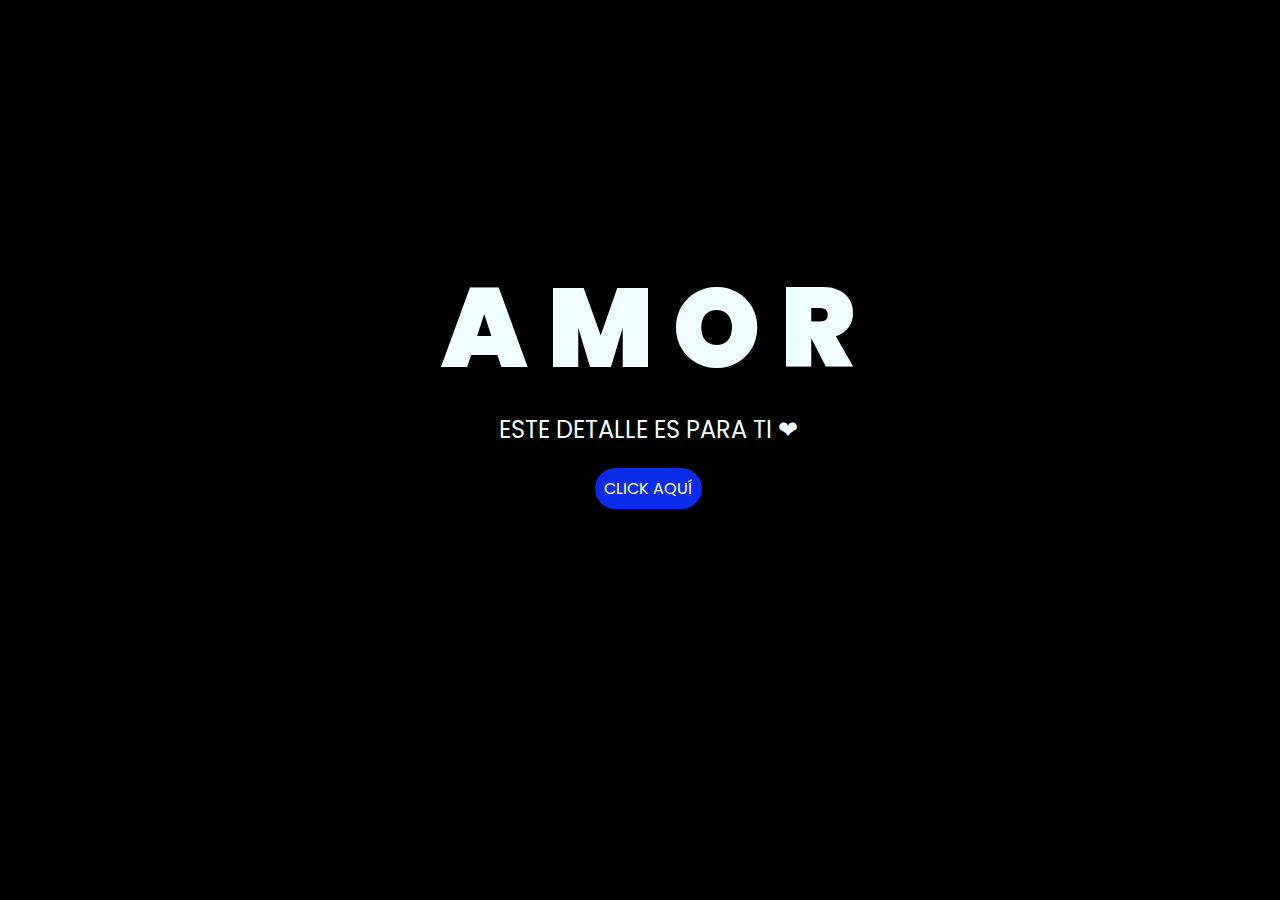
<file: index.html>
<!DOCTYPE html>
<html lang="es">
  <head>
    <meta charset="UTF-8" />
    <meta http-equiv="X-UA-Compatible" content="IE=edge" />
    <meta name="viewport" content="width=device-width, initial-scale=1.0" />
    <link rel="stylesheet" href="css/style.css" />
    <link rel="icon" href="img/flowers.png" type="image/x-icon" />
    <title>Flowers</title>
  </head>

  <body>
    <div class="greetings">
      <span>A</span>
      <span>M</span>
      <span>O</span>
      <span>R</span>
    </div>
    <div class="description">
      <span class="center">ESTE DETALLE ES PARA TI ❤</span>
    </div>
    <div class="button">
      <button class="botones">
        <a href="flower.html" style="color: #fff">CLICK AQUÍ</a>
      </button>
    </div>
  </body>
</html>
</file>
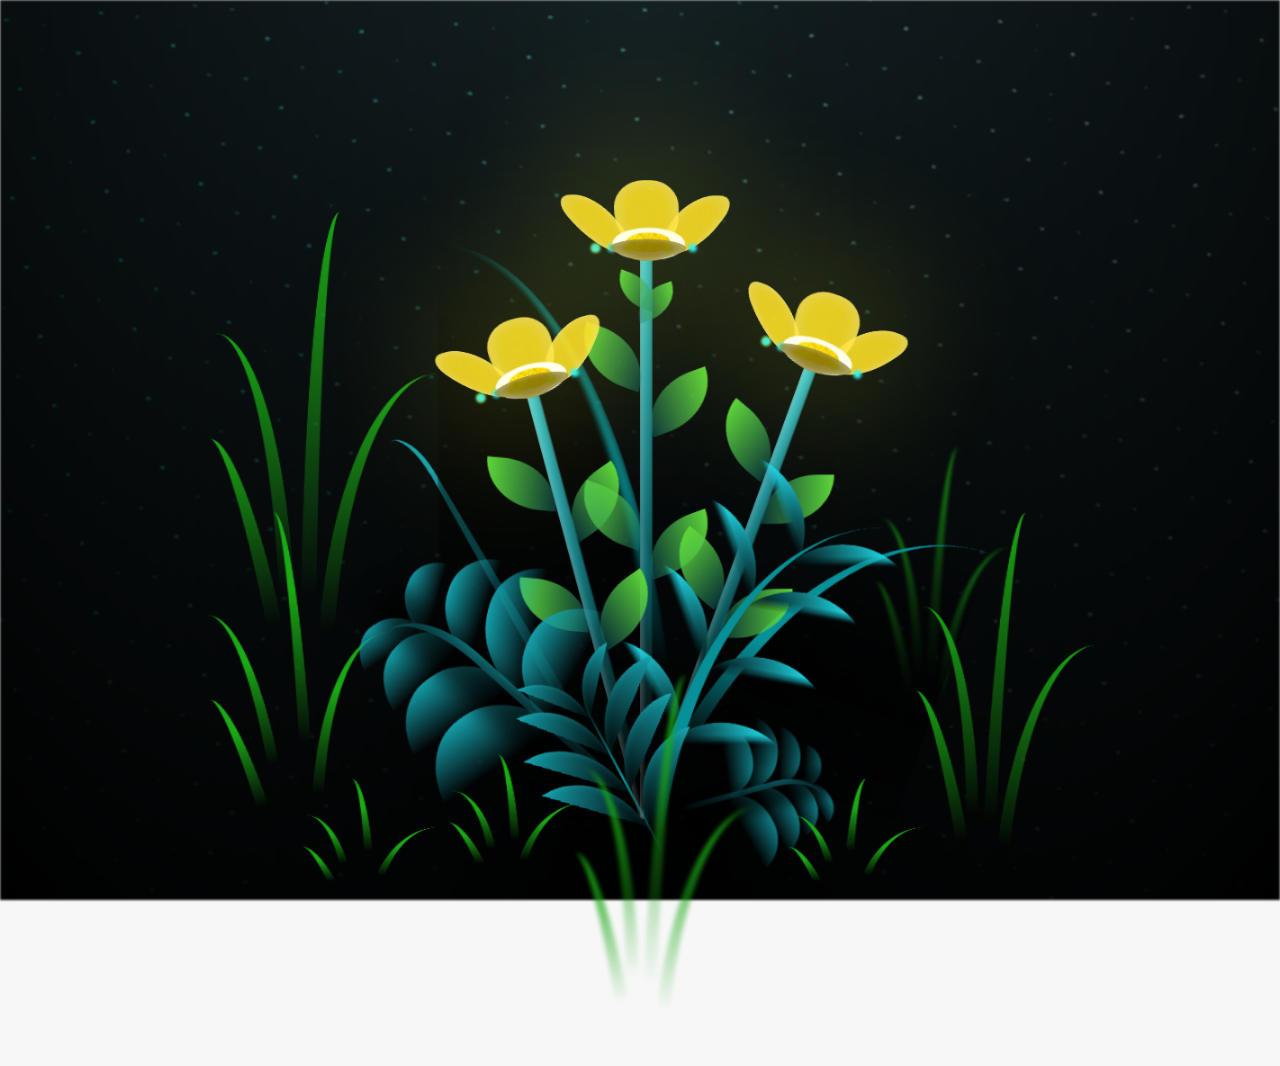
<file: flower.html>
<!DOCTYPE html>
<html lang="es">
  <head>
    <meta charset="UTF-8" />
    <meta http-equiv="X-UA-Compatible" content="IE=edge" />
    <meta name="viewport" content="width=device-width, initial-scale=1.0" />
    <link rel="stylesheet" href="css/main.css" />
    <link rel="icon" href="img/flowers.png" type="image/x-icon" />
    <title>Flower</title>
  </head>
  <body class="container">
    <audio src="sound/valiente.mp3" autoplay></audio>
    <div id="lyrics"></div>
    <h1 class="titulo">
      Estas flores amarillas son un reflejo de la alegría que traes a mi vida.
      <br />
      <br />
      Gracias por iluminar mis días con tu presencia.
    </h1>

    <div class="night"></div>
    <div class="flowers">
      <div class="flower flower--1">
        <div class="flower__leafs flower__leafs--1">
          <div class="flower__leaf flower__leaf--1"></div>
          <div class="flower__leaf flower__leaf--2"></div>
          <div class="flower__leaf flower__leaf--3"></div>
          <div class="flower__leaf flower__leaf--4"></div>
          <div class="flower__white-circle"></div>

          <div class="flower__light flower__light--1"></div>
          <div class="flower__light flower__light--2"></div>
          <div class="flower__light flower__light--3"></div>
          <div class="flower__light flower__light--4"></div>
          <div class="flower__light flower__light--5"></div>
          <div class="flower__light flower__light--6"></div>
          <div class="flower__light flower__light--7"></div>
          <div class="flower__light flower__light--8"></div>
        </div>
        <div class="flower__line">
          <div class="flower__line__leaf flower__line__leaf--1"></div>
          <div class="flower__line__leaf flower__line__leaf--2"></div>
          <div class="flower__line__leaf flower__line__leaf--3"></div>
          <div class="flower__line__leaf flower__line__leaf--4"></div>
          <div class="flower__line__leaf flower__line__leaf--5"></div>
          <div class="flower__line__leaf flower__line__leaf--6"></div>
        </div>
      </div>

      <div class="flower flower--2">
        <div class="flower__leafs flower__leafs--2">
          <div class="flower__leaf flower__leaf--1"></div>
          <div class="flower__leaf flower__leaf--2"></div>
          <div class="flower__leaf flower__leaf--3"></div>
          <div class="flower__leaf flower__leaf--4"></div>
          <div class="flower__white-circle"></div>

          <div class="flower__light flower__light--1"></div>
          <div class="flower__light flower__light--2"></div>
          <div class="flower__light flower__light--3"></div>
          <div class="flower__light flower__light--4"></div>
          <div class="flower__light flower__light--5"></div>
          <div class="flower__light flower__light--6"></div>
          <div class="flower__light flower__light--7"></div>
          <div class="flower__light flower__light--8"></div>
        </div>
        <div class="flower__line">
          <div class="flower__line__leaf flower__line__leaf--1"></div>
          <div class="flower__line__leaf flower__line__leaf--2"></div>
          <div class="flower__line__leaf flower__line__leaf--3"></div>
          <div class="flower__line__leaf flower__line__leaf--4"></div>
        </div>
      </div>

      <div class="flower flower--3">
        <div class="flower__leafs flower__leafs--3">
          <div class="flower__leaf flower__leaf--1"></div>
          <div class="flower__leaf flower__leaf--2"></div>
          <div class="flower__leaf flower__leaf--3"></div>
          <div class="flower__leaf flower__leaf--4"></div>
          <div class="flower__white-circle"></div>

          <div class="flower__light flower__light--1"></div>
          <div class="flower__light flower__light--2"></div>
          <div class="flower__light flower__light--3"></div>
          <div class="flower__light flower__light--4"></div>
          <div class="flower__light flower__light--5"></div>
          <div class="flower__light flower__light--6"></div>
          <div class="flower__light flower__light--7"></div>
          <div class="flower__light flower__light--8"></div>
        </div>
        <div class="flower__line">
          <div class="flower__line__leaf flower__line__leaf--1"></div>
          <div class="flower__line__leaf flower__line__leaf--2"></div>
          <div class="flower__line__leaf flower__line__leaf--3"></div>
          <div class="flower__line__leaf flower__line__leaf--4"></div>
        </div>
      </div>

      <div class="grow-ans" style="--d: 1.2s">
        <div class="flower__g-long">
          <div class="flower__g-long__top"></div>
          <div class="flower__g-long__bottom"></div>
        </div>
      </div>

      <div class="growing-grass">
        <div class="flower__grass flower__grass--1">
          <div class="flower__grass--top"></div>
          <div class="flower__grass--bottom"></div>
          <div class="flower__grass__leaf flower__grass__leaf--1"></div>
          <div class="flower__grass__leaf flower__grass__leaf--2"></div>
          <div class="flower__grass__leaf flower__grass__leaf--3"></div>
          <div class="flower__grass__leaf flower__grass__leaf--4"></div>
          <div class="flower__grass__leaf flower__grass__leaf--5"></div>
          <div class="flower__grass__leaf flower__grass__leaf--6"></div>
          <div class="flower__grass__leaf flower__grass__leaf--7"></div>
          <div class="flower__grass__leaf flower__grass__leaf--8"></div>
          <div class="flower__grass__overlay"></div>
        </div>
      </div>

      <div class="growing-grass">
        <div class="flower__grass flower__grass--2">
          <div class="flower__grass--top"></div>
          <div class="flower__grass--bottom"></div>
          <div class="flower__grass__leaf flower__grass__leaf--1"></div>
          <div class="flower__grass__leaf flower__grass__leaf--2"></div>
          <div class="flower__grass__leaf flower__grass__leaf--3"></div>
          <div class="flower__grass__leaf flower__grass__leaf--4"></div>
          <div class="flower__grass__leaf flower__grass__leaf--5"></div>
          <div class="flower__grass__leaf flower__grass__leaf--6"></div>
          <div class="flower__grass__leaf flower__grass__leaf--7"></div>
          <div class="flower__grass__leaf flower__grass__leaf--8"></div>
          <div class="flower__grass__overlay"></div>
        </div>
      </div>

      <div class="grow-ans" style="--d: 2.4s">
        <div class="flower__g-right flower__g-right--1">
          <div class="leaf"></div>
        </div>
      </div>

      <div class="grow-ans" style="--d: 2.8s">
        <div class="flower__g-right flower__g-right--2">
          <div class="leaf"></div>
        </div>
      </div>

      <div class="grow-ans" style="--d: 2.8s">
        <div class="flower__g-front">
          <div
            class="flower__g-front__leaf-wrapper flower__g-front__leaf-wrapper--1"
          >
            <div class="flower__g-front__leaf"></div>
          </div>
          <div
            class="flower__g-front__leaf-wrapper flower__g-front__leaf-wrapper--2"
          >
            <div class="flower__g-front__leaf"></div>
          </div>
          <div
            class="flower__g-front__leaf-wrapper flower__g-front__leaf-wrapper--3"
          >
            <div class="flower__g-front__leaf"></div>
          </div>
          <div
            class="flower__g-front__leaf-wrapper flower__g-front__leaf-wrapper--4"
          >
            <div class="flower__g-front__leaf"></div>
          </div>
          <div
            class="flower__g-front__leaf-wrapper flower__g-front__leaf-wrapper--5"
          >
            <div class="flower__g-front__leaf"></div>
          </div>
          <div
            class="flower__g-front__leaf-wrapper flower__g-front__leaf-wrapper--6"
          >
            <div class="flower__g-front__leaf"></div>
          </div>
          <div
            class="flower__g-front__leaf-wrapper flower__g-front__leaf-wrapper--7"
          >
            <div class="flower__g-front__leaf"></div>
          </div>
          <div
            class="flower__g-front__leaf-wrapper flower__g-front__leaf-wrapper--8"
          >
            <div class="flower__g-front__leaf"></div>
          </div>
          <div class="flower__g-front__line"></div>
        </div>
      </div>

      <div class="grow-ans" style="--d: 3.2s">
        <div class="flower__g-fr">
          <div class="leaf"></div>
          <div class="flower__g-fr__leaf flower__g-fr__leaf--1"></div>
          <div class="flower__g-fr__leaf flower__g-fr__leaf--2"></div>
          <div class="flower__g-fr__leaf flower__g-fr__leaf--3"></div>
          <div class="flower__g-fr__leaf flower__g-fr__leaf--4"></div>
          <div class="flower__g-fr__leaf flower__g-fr__leaf--5"></div>
          <div class="flower__g-fr__leaf flower__g-fr__leaf--6"></div>
          <div class="flower__g-fr__leaf flower__g-fr__leaf--7"></div>
          <div class="flower__g-fr__leaf flower__g-fr__leaf--8"></div>
        </div>
      </div>

      <div class="long-g long-g--0">
        <div class="grow-ans" style="--d: 3s">
          <div class="leaf leaf--0"></div>
        </div>
        <div class="grow-ans" style="--d: 2.2s">
          <div class="leaf leaf--1"></div>
        </div>
        <div class="grow-ans" style="--d: 3.4s">
          <div class="leaf leaf--2"></div>
        </div>
        <div class="grow-ans" style="--d: 3.6s">
          <div class="leaf leaf--3"></div>
        </div>
      </div>

      <div class="long-g long-g--1">
        <div class="grow-ans" style="--d: 3.6s">
          <div class="leaf leaf--0"></div>
        </div>
        <div class="grow-ans" style="--d: 3.8s">
          <div class="leaf leaf--1"></div>
        </div>
        <div class="grow-ans" style="--d: 4s">
          <div class="leaf leaf--2"></div>
        </div>
        <div class="grow-ans" style="--d: 4.2s">
          <div class="leaf leaf--3"></div>
        </div>
      </div>

      <div class="long-g long-g--2">
        <div class="grow-ans" style="--d: 4s">
          <div class="leaf leaf--0"></div>
        </div>
        <div class="grow-ans" style="--d: 4.2s">
          <div class="leaf leaf--1"></div>
        </div>
        <div class="grow-ans" style="--d: 4.4s">
          <div class="leaf leaf--2"></div>
        </div>
        <div class="grow-ans" style="--d: 4.6s">
          <div class="leaf leaf--3"></div>
        </div>
      </div>

      <div class="long-g long-g--3">
        <div class="grow-ans" style="--d: 4s">
          <div class="leaf leaf--0"></div>
        </div>
        <div class="grow-ans" style="--d: 4.2s">
          <div class="leaf leaf--1"></div>
        </div>
        <div class="grow-ans" style="--d: 3s">
          <div class="leaf leaf--2"></div>
        </div>
        <div class="grow-ans" style="--d: 3.6s">
          <div class="leaf leaf--3"></div>
        </div>
      </div>

      <div class="long-g long-g--4">
        <div class="grow-ans" style="--d: 4s">
          <div class="leaf leaf--0"></div>
        </div>
        <div class="grow-ans" style="--d: 4.2s">
          <div class="leaf leaf--1"></div>
        </div>
        <div class="grow-ans" style="--d: 3s">
          <div class="leaf leaf--2"></div>
        </div>
        <div class="grow-ans" style="--d: 3.6s">
          <div class="leaf leaf--3"></div>
        </div>
      </div>

      <div class="long-g long-g--5">
        <div class="grow-ans" style="--d: 4s">
          <div class="leaf leaf--0"></div>
        </div>
        <div class="grow-ans" style="--d: 4.2s">
          <div class="leaf leaf--1"></div>
        </div>
        <div class="grow-ans" style="--d: 3s">
          <div class="leaf leaf--2"></div>
        </div>
        <div class="grow-ans" style="--d: 3.6s">
          <div class="leaf leaf--3"></div>
        </div>
      </div>

      <div class="long-g long-g--6">
        <div class="grow-ans" style="--d: 4.2s">
          <div class="leaf leaf--0"></div>
        </div>
        <div class="grow-ans" style="--d: 4.4s">
          <div class="leaf leaf--1"></div>
        </div>
        <div class="grow-ans" style="--d: 4.6s">
          <div class="leaf leaf--2"></div>
        </div>
        <div class="grow-ans" style="--d: 4.8s">
          <div class="leaf leaf--3"></div>
        </div>
      </div>

      <div class="long-g long-g--7">
        <div class="grow-ans" style="--d: 3s">
          <div class="leaf leaf--0"></div>
        </div>
        <div class="grow-ans" style="--d: 3.2s">
          <div class="leaf leaf--1"></div>
        </div>
        <div class="grow-ans" style="--d: 3.5s">
          <div class="leaf leaf--2"></div>
        </div>
        <div class="grow-ans" style="--d: 3.6s">
          <div class="leaf leaf--3"></div>
        </div>
      </div>
    </div>
    <script src="anim.js"></script>
    <script src="main.js"></script>
  </body>
</html>
</file>
<file: css/style.css>
@import url("https://fonts.googleapis.com/css2?family=Poppins:ital,wght@0,500;1,900&display=swap");
* {
  font-family: "Poppins", cursive;
}
body {
  color: azure;
  width: 100%;
  height: 82vh;
  display: flex;
  flex-direction: column;
  align-items: center;
  justify-content: center;
  background-color: black;
  /* padding-top: -30; */
}

.center {
  text-align: center;
}

.botones {
  padding: 9px;
  border-radius: 80px;
  background-color: transparent;
  border: none;
}

.botones a {
  background-color: #0a2be9;
  padding: 9px;
  border-radius: 80px;
  -webkit-border-radius: 80px;
  -moz-border-radius: 80px;
  -ms-border-radius: 80px;
  -o-border-radius: 80px;
}

.botones a:focus {
  background-color: rgb(50, 194, 194);
}

.greetings {
  font-size: 7rem;
  font-weight: 900;
}
.greetings > span {
  animation: glow 2.5s ease-in-out infinite;
}
@keyframes glow {
  0%,
  100% {
    color: #fff;
    text-shadow: 0 0 12px #39c6d6, 0 0 50px #39c6d6, 0 0 100px #39c6d6;
  }
  10%,
  90% {
    color: #111;
    text-shadow: none;
  }
}
.greetings > span:nth-child(2) {
  animation-delay: 0.2s;
}
.greetings > span:nth-child(3) {
  animation-delay: 0.4s;
}
.greetings > span:nth-child(4) {
  animation-delay: 0.6s;
}
.greetings > span:nth-child(5) {
  animation-delay: 0.8s;
}
.greetings > span:nth-child(6) {
  animation-delay: 1s;
}

.description {
  font-size: 1.5rem;
  margin-bottom: 20px;
  text-align: center;
}

.button a {
  text-decoration: none;
  font-size: 1rem;
  color: #111;
}

@media screen and (max-width: 574px) {
  .greetings {
    display: block;
    font-size: 4rem;
    font-weight: 800;
    text-align: center;
  }
  .description {
    font-size: 2rem;
  }

  .button a {
    font-size: 1rem;
  }
}
</file>
<file: css/main.css>
*,
*::after,
*::before {
  padding: 0;
  margin: 0;
  box-sizing: border-box;
}

:root {
  --dark-color: #000;
}

body {
  display: flex;
  align-items: flex-end;
  justify-content: center;
  min-height: 100vh;
  background-color: var(--dark-color);
  overflow: hidden;
  perspective: 1000px;
}

#lyrics {
  font-size: 28px;
  font-family: "Franklin Gothic Medium", "Arial Narrow", Arial, sans-serif;
  color: white;
  position: absolute;
  margin-bottom: 20%;
  z-index: 1;
  font-weight: bold;
  letter-spacing: 4px;
}
@media only screen and (max-width: 600px) {
  /* Estilos específicos para dispositivos con un ancho máximo de 600px */
  #lyrics {
      font-size: 14px; /* Reduce el tamaño del texto para dispositivos más pequeños */
      margin-bottom: 530px;
      letter-spacing: 3px;
  }

}
.titulo {
  margin-bottom: 180px;
  font-family: "Arial Narrow", Arial, sans-serif;
  color: yellow;
  position: absolute;
  font-weight: bold;
  letter-spacing: 10px;
  opacity: 0;
  animation: fadeIn 3s ease-in-out forwards;
  text-align: center;
}
@keyframes fadeIn {
  from {
    opacity: 0;
  }
  to {
    opacity: 1;
  }
}

.night {
  z-index: -1;
  position: absolute;
  left: 50%;
  top: 0;
  transform: translateX(-50%);
  width: 100%;
  height: 100%;
  filter: blur(0.1vmin);
  background-image: radial-gradient(
      ellipse at top,
      transparent 0%,
      var(--dark-color)
    ),
    radial-gradient(
      ellipse at bottom,
      var(--dark-color),
      rgba(145, 233, 255, 0.2)
    ),
    repeating-linear-gradient(
      220deg,
      rgb(0, 0, 0) 0px,
      rgb(0, 0, 0) 19px,
      transparent 19px,
      transparent 22px
    ),
    repeating-linear-gradient(
      189deg,
      rgb(0, 0, 0) 0px,
      rgb(0, 0, 0) 19px,
      transparent 19px,
      transparent 22px
    ),
    repeating-linear-gradient(
      148deg,
      rgb(0, 0, 0) 0px,
      rgb(0, 0, 0) 19px,
      transparent 19px,
      transparent 22px
    ),
    linear-gradient(90deg, rgb(0, 255, 250), rgb(240, 240, 240));
}

.flowers {
  position: relative;
  transform: scale(0.9);
  /*margin-bottom: 100px;
  */
}

@media only screen and (max-width: 600px) {
  /* Estilos específicos para dispositivos con un ancho máximo de 600px */
.flowers {
      font-size: 14px;
      margin-bottom: 35%;
      letter-spacing: 3px;
      transform: scale(1.0);
}

}

.flower {
  position: absolute;
  bottom: 10vmin;
  transform-origin: bottom center;
  z-index: 10;
  --fl-speed: 0.8s;
}
.flower--1 {
  -webkit-animation: moving-flower-1 4s linear infinite;
  animation: moving-flower-1 4s linear infinite;
}
.flower--1 .flower__line {
  height: 70vmin;
  -webkit-animation-delay: 0.3s;
  animation-delay: 0.3s;
}
.flower--1 .flower__line__leaf--1 {
  -webkit-animation: blooming-leaf-right var(--fl-speed) 1.6s backwards;
  animation: blooming-leaf-right var(--fl-speed) 1.6s backwards;
}
.flower--1 .flower__line__leaf--2 {
  -webkit-animation: blooming-leaf-right var(--fl-speed) 1.4s backwards;
  animation: blooming-leaf-right var(--fl-speed) 1.4s backwards;
}
.flower--1 .flower__line__leaf--3 {
  -webkit-animation: blooming-leaf-left var(--fl-speed) 1.2s backwards;
  animation: blooming-leaf-left var(--fl-speed) 1.2s backwards;
}
.flower--1 .flower__line__leaf--4 {
  -webkit-animation: blooming-leaf-left var(--fl-speed) 1s backwards;
  animation: blooming-leaf-left var(--fl-speed) 1s backwards;
}
.flower--1 .flower__line__leaf--5 {
  -webkit-animation: blooming-leaf-right var(--fl-speed) 1.8s backwards;
  animation: blooming-leaf-right var(--fl-speed) 1.8s backwards;
}
.flower--1 .flower__line__leaf--6 {
  -webkit-animation: blooming-leaf-left var(--fl-speed) 2s backwards;
  animation: blooming-leaf-left var(--fl-speed) 2s backwards;
}
.flower--2 {
  left: 50%;
  transform: rotate(20deg);
  -webkit-animation: moving-flower-2 4s linear infinite;
  animation: moving-flower-2 4s linear infinite;
}
.flower--2 .flower__line {
  height: 60vmin;
  -webkit-animation-delay: 0.6s;
  animation-delay: 0.6s;
}
.flower--2 .flower__line__leaf--1 {
  -webkit-animation: blooming-leaf-right var(--fl-speed) 1.9s backwards;
  animation: blooming-leaf-right var(--fl-speed) 1.9s backwards;
}
.flower--2 .flower__line__leaf--2 {
  -webkit-animation: blooming-leaf-right var(--fl-speed) 1.7s backwards;
  animation: blooming-leaf-right var(--fl-speed) 1.7s backwards;
}
.flower--2 .flower__line__leaf--3 {
  -webkit-animation: blooming-leaf-left var(--fl-speed) 1.5s backwards;
  animation: blooming-leaf-left var(--fl-speed) 1.5s backwards;
}
.flower--2 .flower__line__leaf--4 {
  -webkit-animation: blooming-leaf-left var(--fl-speed) 1.3s backwards;
  animation: blooming-leaf-left var(--fl-speed) 1.3s backwards;
}
.flower--3 {
  left: 50%;
  transform: rotate(-15deg);
  -webkit-animation: moving-flower-3 4s linear infinite;
  animation: moving-flower-3 4s linear infinite;
}
.flower--3 .flower__line {
  -webkit-animation-delay: 0.9s;
  animation-delay: 0.9s;
}
.flower--3 .flower__line__leaf--1 {
  -webkit-animation: blooming-leaf-right var(--fl-speed) 2.5s backwards;
  animation: blooming-leaf-right var(--fl-speed) 2.5s backwards;
}
.flower--3 .flower__line__leaf--2 {
  -webkit-animation: blooming-leaf-right var(--fl-speed) 2.3s backwards;
  animation: blooming-leaf-right var(--fl-speed) 2.3s backwards;
}
.flower--3 .flower__line__leaf--3 {
  -webkit-animation: blooming-leaf-left var(--fl-speed) 2.1s backwards;
  animation: blooming-leaf-left var(--fl-speed) 2.1s backwards;
}
.flower--3 .flower__line__leaf--4 {
  -webkit-animation: blooming-leaf-left var(--fl-speed) 1.9s backwards;
  animation: blooming-leaf-left var(--fl-speed) 1.9s backwards;
}
.flower__leafs {
  position: relative;
  -webkit-animation: blooming-flower 2s backwards;
  animation: blooming-flower 2s backwards;
}
.flower__leafs--1 {
  -webkit-animation-delay: 1.1s;
  animation-delay: 1.1s;
}
.flower__leafs--2 {
  -webkit-animation-delay: 1.4s;
  animation-delay: 1.4s;
}
.flower__leafs--3 {
  -webkit-animation-delay: 1.7s;
  animation-delay: 1.7s;
}
.flower__leafs::after {
  content: "";
  position: absolute;
  left: 0;
  top: 0;
  transform: translate(-50%, -100%);
  width: 8vmin;
  height: 8vmin;
  background-color: #f9fd25;
  /* background-color: #fd2525; */
  filter: blur(10vmin);
}
.flower__leaf {
  position: absolute;
  bottom: 0;
  left: 50%;
  width: 8vmin;
  height: 11vmin;
  border-radius: 51% 49% 47% 53%/44% 45% 55% 69%;
  background-color: #253bfd;
  background-color: #fddd25;
  transform-origin: bottom center;
  opacity: 0.9;
  box-shadow: inset 0 0 2vmin rgba(255, 255, 255, 0.5);
}
.flower__leaf--1 {
  transform: translate(-10%, 1%) rotateY(40deg) rotateX(-50deg);
}
.flower__leaf--2 {
  transform: translate(-50%, -4%) rotateX(40deg);
}
.flower__leaf--3 {
  transform: translate(-90%, 0%) rotateY(45deg) rotateX(50deg);
}
.flower__leaf--4 {
  width: 8vmin;
  height: 8vmin;
  transform-origin: bottom left;
  border-radius: 4vmin 10vmin 4vmin 4vmin;
  transform: translate(0%, 18%) rotateX(70deg) rotate(-43deg);
  background-color: #7c6901;
  z-index: 1;
  opacity: 0.8;
}
.flower__white-circle {
  position: absolute;
  left: -3.5vmin;
  top: -3vmin;
  width: 9vmin;
  height: 4vmin;
  border-radius: 50%;
  background-color: #fff;
}
.flower__white-circle::after {
  content: "";
  position: absolute;
  left: 50%;
  top: 45%;
  transform: translate(-50%, -50%);
  width: 60%;
  height: 60%;
  border-radius: inherit;
  background-image: repeating-linear-gradient(
      135deg,
      rgba(0, 0, 0, 0.03) 0px,
      rgba(0, 0, 0, 0.03) 1px,
      transparent 1px,
      transparent 12px
    ),
    repeating-linear-gradient(
      45deg,
      rgba(0, 0, 0, 0.03) 0px,
      rgba(0, 0, 0, 0.03) 1px,
      transparent 1px,
      transparent 12px
    ),
    repeating-linear-gradient(
      67.5deg,
      rgba(0, 0, 0, 0.03) 0px,
      rgba(0, 0, 0, 0.03) 1px,
      transparent 1px,
      transparent 12px
    ),
    repeating-linear-gradient(
      135deg,
      rgba(0, 0, 0, 0.03) 0px,
      rgba(0, 0, 0, 0.03) 1px,
      transparent 1px,
      transparent 12px
    ),
    repeating-linear-gradient(
      45deg,
      rgba(0, 0, 0, 0.03) 0px,
      rgba(0, 0, 0, 0.03) 1px,
      transparent 1px,
      transparent 12px
    ),
    repeating-linear-gradient(
      112.5deg,
      rgba(0, 0, 0, 0.03) 0px,
      rgba(0, 0, 0, 0.03) 1px,
      transparent 1px,
      transparent 12px
    ),
    repeating-linear-gradient(
      112.5deg,
      rgba(0, 0, 0, 0.03) 0px,
      rgba(0, 0, 0, 0.03) 1px,
      transparent 1px,
      transparent 12px
    ),
    repeating-linear-gradient(
      45deg,
      rgba(0, 0, 0, 0.03) 0px,
      rgba(0, 0, 0, 0.03) 1px,
      transparent 1px,
      transparent 12px
    ),
    repeating-linear-gradient(
      22.5deg,
      rgba(0, 0, 0, 0.03) 0px,
      rgba(0, 0, 0, 0.03) 1px,
      transparent 1px,
      transparent 12px
    ),
    repeating-linear-gradient(
      45deg,
      rgba(0, 0, 0, 0.03) 0px,
      rgba(0, 0, 0, 0.03) 1px,
      transparent 1px,
      transparent 12px
    ),
    repeating-linear-gradient(
      22.5deg,
      rgba(0, 0, 0, 0.03) 0px,
      rgba(0, 0, 0, 0.03) 1px,
      transparent 1px,
      transparent 12px
    ),
    repeating-linear-gradient(
      135deg,
      rgba(0, 0, 0, 0.03) 0px,
      rgba(0, 0, 0, 0.03) 1px,
      transparent 1px,
      transparent 12px
    ),
    repeating-linear-gradient(
      157.5deg,
      rgba(0, 0, 0, 0.03) 0px,
      rgba(0, 0, 0, 0.03) 1px,
      transparent 1px,
      transparent 12px
    ),
    repeating-linear-gradient(
      67.5deg,
      rgba(0, 0, 0, 0.03) 0px,
      rgba(0, 0, 0, 0.03) 1px,
      transparent 1px,
      transparent 12px
    ),
    repeating-linear-gradient(
      67.5deg,
      rgba(0, 0, 0, 0.03) 0px,
      rgba(0, 0, 0, 0.03) 1px,
      transparent 1px,
      transparent 12px
    ),
    linear-gradient(90deg, rgb(255, 235, 18), rgb(255, 206, 0));
}
.flower__line {
  height: 55vmin;
  width: 1.5vmin;
  background-image: linear-gradient(
      to left,
      rgba(0, 0, 0, 0.2),
      transparent,
      rgba(255, 255, 255, 0.2)
    ),
    linear-gradient(to top, transparent 10%, #14757a, #39c6d6);
  box-shadow: inset 0 0 2px rgba(0, 0, 0, 0.5);
  -webkit-animation: grow-flower-tree 4s backwards;
  animation: grow-flower-tree 4s backwards;
}
.flower__line__leaf {
  --w: 7vmin;
  --h: calc(var(--w) + 2vmin);
  position: absolute;
  top: 20%;
  left: 90%;
  width: var(--w);
  height: var(--h);
  border-top-right-radius: var(--h);
  border-bottom-left-radius: var(--h);
  background-image: linear-gradient(to top, rgba(20, 117, 122, 0.4), #5ed639);
}
.flower__line__leaf--1 {
  transform: rotate(70deg) rotateY(30deg);
}
.flower__line__leaf--2 {
  top: 45%;
  transform: rotate(70deg) rotateY(30deg);
}
.flower__line__leaf--3,
.flower__line__leaf--4,
.flower__line__leaf--6 {
  border-top-right-radius: 0;
  border-bottom-left-radius: 0;
  border-top-left-radius: var(--h);
  border-bottom-right-radius: var(--h);
  left: -460%;
  top: 12%;
  transform: rotate(-70deg) rotateY(30deg);
}
.flower__line__leaf--4 {
  top: 40%;
}
.flower__line__leaf--5 {
  top: 0;
  transform-origin: left;
  transform: rotate(70deg) rotateY(30deg) scale(0.6);
}
.flower__line__leaf--6 {
  top: -2%;
  left: -450%;
  transform-origin: right;
  transform: rotate(-70deg) rotateY(30deg) scale(0.6);
}
.flower__light {
  position: absolute;
  bottom: 0vmin;
  width: 1vmin;
  height: 1vmin;
  background-color: rgb(255, 251, 0);
  border-radius: 50%;
  filter: blur(0.2vmin);
  -webkit-animation: light-ans 4s linear infinite backwards;
  animation: light-ans 4s linear infinite backwards;
}
.flower__light:nth-child(odd) {
  background-color: #23f0ff;
}
.flower__light--1 {
  left: -2vmin;
  -webkit-animation-delay: 1s;
  animation-delay: 1s;
}
.flower__light--2 {
  left: 3vmin;
  -webkit-animation-delay: 0.5s;
  animation-delay: 0.5s;
}
.flower__light--3 {
  left: -6vmin;
  -webkit-animation-delay: 0.3s;
  animation-delay: 0.3s;
}
.flower__light--4 {
  left: 6vmin;
  -webkit-animation-delay: 0.9s;
  animation-delay: 0.9s;
}
.flower__light--5 {
  left: -1vmin;
  -webkit-animation-delay: 1.5s;
  animation-delay: 1.5s;
}
.flower__light--6 {
  left: -4vmin;
  -webkit-animation-delay: 3s;
  animation-delay: 3s;
}
.flower__light--7 {
  left: 3vmin;
  -webkit-animation-delay: 2s;
  animation-delay: 2s;
}
.flower__light--8 {
  left: -6vmin;
  -webkit-animation-delay: 3.5s;
  animation-delay: 3.5s;
}
.flower__grass {
  --c: #159faa;
  --line-w: 1.5vmin;
  position: absolute;
  bottom: 12vmin;
  left: -7vmin;
  display: flex;
  flex-direction: column;
  align-items: flex-end;
  z-index: 20;
  transform-origin: bottom center;
  transform: rotate(-48deg) rotateY(40deg);
}
.flower__grass--1 {
  -webkit-animation: moving-grass 2s linear infinite;
  animation: moving-grass 2s linear infinite;
}
.flower__grass--2 {
  left: 2vmin;
  bottom: 10vmin;
  transform: scale(0.5) rotate(75deg) rotateX(10deg) rotateY(-200deg);
  opacity: 0.8;
  z-index: 0;
  -webkit-animation: moving-grass--2 1.5s linear infinite;
  animation: moving-grass--2 1.5s linear infinite;
}
.flower__grass--top {
  width: 7vmin;
  height: 10vmin;
  border-top-right-radius: 100%;
  border-right: var(--line-w) solid var(--c);
  transform-origin: bottom center;
  transform: rotate(-2deg);
}
.flower__grass--bottom {
  margin-top: -2px;
  width: var(--line-w);
  height: 25vmin;
  background-image: linear-gradient(to top, transparent, var(--c));
}
.flower__grass__leaf {
  --size: 10vmin;
  position: absolute;
  width: calc(var(--size) * 2.1);
  height: var(--size);
  border-top-left-radius: var(--size);
  border-top-right-radius: var(--size);
  background-image: linear-gradient(
    to top,
    transparent,
    transparent 30%,
    var(--c)
  );
  z-index: 100;
}
.flower__grass__leaf--1 {
  top: -6%;
  left: 30%;
  --size: 6vmin;
  transform: rotate(-20deg);
  -webkit-animation: growing-grass-ans--1 2s 2.6s backwards;
  animation: growing-grass-ans--1 2s 2.6s backwards;
}
@-webkit-keyframes growing-grass-ans--1 {
  0% {
    transform-origin: bottom left;
    transform: rotate(-20deg) scale(0);
  }
}
@keyframes growing-grass-ans--1 {
  0% {
    transform-origin: bottom left;
    transform: rotate(-20deg) scale(0);
  }
}
.flower__grass__leaf--2 {
  top: -5%;
  left: -110%;
  --size: 6vmin;
  transform: rotate(10deg);
  -webkit-animation: growing-grass-ans--2 2s 2.4s linear backwards;
  animation: growing-grass-ans--2 2s 2.4s linear backwards;
}
@-webkit-keyframes growing-grass-ans--2 {
  0% {
    transform-origin: bottom right;
    transform: rotate(10deg) scale(0);
  }
}
@keyframes growing-grass-ans--2 {
  0% {
    transform-origin: bottom right;
    transform: rotate(10deg) scale(0);
  }
}
.flower__grass__leaf--3 {
  top: 5%;
  left: 60%;
  --size: 8vmin;
  transform: rotate(-18deg) rotateX(-20deg);
  -webkit-animation: growing-grass-ans--3 2s 2.2s linear backwards;
  animation: growing-grass-ans--3 2s 2.2s linear backwards;
}
@-webkit-keyframes growing-grass-ans--3 {
  0% {
    transform-origin: bottom left;
    transform: rotate(-18deg) rotateX(-20deg) scale(0);
  }
}
@keyframes growing-grass-ans--3 {
  0% {
    transform-origin: bottom left;
    transform: rotate(-18deg) rotateX(-20deg) scale(0);
  }
}
.flower__grass__leaf--4 {
  top: 6%;
  left: -135%;
  --size: 8vmin;
  transform: rotate(2deg);
  -webkit-animation: growing-grass-ans--4 2s 2s linear backwards;
  animation: growing-grass-ans--4 2s 2s linear backwards;
}
@-webkit-keyframes growing-grass-ans--4 {
  0% {
    transform-origin: bottom right;
    transform: rotate(2deg) scale(0);
  }
}
@keyframes growing-grass-ans--4 {
  0% {
    transform-origin: bottom right;
    transform: rotate(2deg) scale(0);
  }
}
.flower__grass__leaf--5 {
  top: 20%;
  left: 60%;
  --size: 10vmin;
  transform: rotate(-24deg) rotateX(-20deg);
  -webkit-animation: growing-grass-ans--5 2s 1.8s linear backwards;
  animation: growing-grass-ans--5 2s 1.8s linear backwards;
}
@-webkit-keyframes growing-grass-ans--5 {
  0% {
    transform-origin: bottom left;
    transform: rotate(-24deg) rotateX(-20deg) scale(0);
  }
}
@keyframes growing-grass-ans--5 {
  0% {
    transform-origin: bottom left;
    transform: rotate(-24deg) rotateX(-20deg) scale(0);
  }
}
.flower__grass__leaf--6 {
  top: 22%;
  left: -180%;
  --size: 10vmin;
  transform: rotate(10deg);
  -webkit-animation: growing-grass-ans--6 2s 1.6s linear backwards;
  animation: growing-grass-ans--6 2s 1.6s linear backwards;
}
@-webkit-keyframes growing-grass-ans--6 {
  0% {
    transform-origin: bottom right;
    transform: rotate(10deg) scale(0);
  }
}
@keyframes growing-grass-ans--6 {
  0% {
    transform-origin: bottom right;
    transform: rotate(10deg) scale(0);
  }
}
.flower__grass__leaf--7 {
  top: 39%;
  left: 70%;
  --size: 10vmin;
  transform: rotate(-10deg);
  -webkit-animation: growing-grass-ans--7 2s 1.4s linear backwards;
  animation: growing-grass-ans--7 2s 1.4s linear backwards;
}
@-webkit-keyframes growing-grass-ans--7 {
  0% {
    transform-origin: bottom left;
    transform: rotate(-10deg) scale(0);
  }
}
@keyframes growing-grass-ans--7 {
  0% {
    transform-origin: bottom left;
    transform: rotate(-10deg) scale(0);
  }
}
.flower__grass__leaf--8 {
  top: 40%;
  left: -215%;
  --size: 11vmin;
  transform: rotate(10deg);
  -webkit-animation: growing-grass-ans--8 2s 1.2s linear backwards;
  animation: growing-grass-ans--8 2s 1.2s linear backwards;
}
@-webkit-keyframes growing-grass-ans--8 {
  0% {
    transform-origin: bottom right;
    transform: rotate(10deg) scale(0);
  }
}
@keyframes growing-grass-ans--8 {
  0% {
    transform-origin: bottom right;
    transform: rotate(10deg) scale(0);
  }
}
.flower__grass__overlay {
  position: absolute;
  top: -10%;
  right: 0%;
  width: 100%;
  height: 100%;
  background-color: rgba(0, 0, 0, 0.6);
  filter: blur(1.5vmin);
  z-index: 100;
}
.flower__g-long {
  --w: 2vmin;
  --h: 6vmin;
  --c: #159faa;
  position: absolute;
  bottom: 10vmin;
  left: -3vmin;
  transform-origin: bottom center;
  transform: rotate(-30deg) rotateY(-20deg);
  display: flex;
  flex-direction: column;
  align-items: flex-end;
  -webkit-animation: flower-g-long-ans 3s linear infinite;
  animation: flower-g-long-ans 3s linear infinite;
}
@-webkit-keyframes flower-g-long-ans {
  0%,
  100% {
    transform: rotate(-30deg) rotateY(-20deg);
  }
  50% {
    transform: rotate(-32deg) rotateY(-20deg);
  }
}
@keyframes flower-g-long-ans {
  0%,
  100% {
    transform: rotate(-30deg) rotateY(-20deg);
  }
  50% {
    transform: rotate(-32deg) rotateY(-20deg);
  }
}
.flower__g-long__top {
  top: calc(var(--h) * -1);
  width: calc(var(--w) + 1vmin);
  height: var(--h);
  border-top-right-radius: 100%;
  border-right: 0.7vmin solid var(--c);
  transform: translate(-0.7vmin, 1vmin);
}
.flower__g-long__bottom {
  width: var(--w);
  height: 50vmin;
  transform-origin: bottom center;
  background-image: linear-gradient(to top, transparent 30%, var(--c));
  box-shadow: inset 0 0 2px rgba(0, 0, 0, 0.5);
  -webkit-clip-path: polygon(35% 0, 65% 1%, 100% 100%, 0% 100%);
  clip-path: polygon(35% 0, 65% 1%, 100% 100%, 0% 100%);
}
.flower__g-right {
  position: absolute;
  bottom: 6vmin;
  left: -2vmin;
  transform-origin: bottom left;
  transform: rotate(20deg);
}
.flower__g-right .leaf {
  width: 30vmin;
  height: 50vmin;
  border-top-left-radius: 100%;
  border-left: 2vmin solid #079097;
  background-image: linear-gradient(
    to bottom,
    transparent,
    var(--dark-color) 60%
  );
  -webkit-mask-image: linear-gradient(to top, transparent 30%, #079097 60%);
}
.flower__g-right--1 {
  -webkit-animation: flower-g-right-ans 2.5s linear infinite;
  animation: flower-g-right-ans 2.5s linear infinite;
}
.flower__g-right--2 {
  left: 5vmin;
  transform: rotateY(-180deg);
  -webkit-animation: flower-g-right-ans--2 3s linear infinite;
  animation: flower-g-right-ans--2 3s linear infinite;
}
.flower__g-right--2 .leaf {
  height: 75vmin;
  filter: blur(0.3vmin);
  opacity: 0.8;
}
@-webkit-keyframes flower-g-right-ans {
  0%,
  100% {
    transform: rotate(20deg);
  }
  50% {
    transform: rotate(24deg) rotateX(-20deg);
  }
}
@keyframes flower-g-right-ans {
  0%,
  100% {
    transform: rotate(20deg);
  }
  50% {
    transform: rotate(24deg) rotateX(-20deg);
  }
}
@-webkit-keyframes flower-g-right-ans--2 {
  0%,
  100% {
    transform: rotateY(-180deg) rotate(0deg) rotateX(-20deg);
  }
  50% {
    transform: rotateY(-180deg) rotate(6deg) rotateX(-20deg);
  }
}
@keyframes flower-g-right-ans--2 {
  0%,
  100% {
    transform: rotateY(-180deg) rotate(0deg) rotateX(-20deg);
  }
  50% {
    transform: rotateY(-180deg) rotate(6deg) rotateX(-20deg);
  }
}
.flower__g-front {
  position: absolute;
  bottom: 6vmin;
  left: 2.5vmin;
  z-index: 100;
  transform-origin: bottom center;
  transform: rotate(-28deg) rotateY(30deg) scale(1.04);
  -webkit-animation: flower__g-front-ans 2s linear infinite;
  animation: flower__g-front-ans 2s linear infinite;
}
@-webkit-keyframes flower__g-front-ans {
  0%,
  100% {
    transform: rotate(-28deg) rotateY(30deg) scale(1.04);
  }
  50% {
    transform: rotate(-35deg) rotateY(40deg) scale(1.04);
  }
}
@keyframes flower__g-front-ans {
  0%,
  100% {
    transform: rotate(-28deg) rotateY(30deg) scale(1.04);
  }
  50% {
    transform: rotate(-35deg) rotateY(40deg) scale(1.04);
  }
}
.flower__g-front__line {
  width: 0.3vmin;
  height: 20vmin;
  background-image: linear-gradient(
    to top,
    transparent,
    #079097,
    transparent 100%
  );
  position: relative;
}
.flower__g-front__leaf-wrapper {
  position: absolute;
  top: 0;
  left: 0;
  transform-origin: bottom left;
  transform: rotate(10deg);
}
.flower__g-front__leaf-wrapper:nth-child(even) {
  left: 0vmin;
  transform: rotateY(-180deg) rotate(5deg);
  -webkit-animation: flower__g-front__leaf-left-ans 1s ease-in backwards;
  animation: flower__g-front__leaf-left-ans 1s ease-in backwards;
}
.flower__g-front__leaf-wrapper:nth-child(odd) {
  -webkit-animation: flower__g-front__leaf-ans 1s ease-in backwards;
  animation: flower__g-front__leaf-ans 1s ease-in backwards;
}
.flower__g-front__leaf-wrapper--1 {
  top: -8vmin;
  transform: scale(0.7);
  -webkit-animation: flower__g-front__leaf-ans 1s 5.5s ease-in backwards !important;
  animation: flower__g-front__leaf-ans 1s 5.5s ease-in backwards !important;
}
.flower__g-front__leaf-wrapper--2 {
  top: -8vmin;
  transform: rotateY(-180deg) scale(0.7) !important;
  -webkit-animation: flower__g-front__leaf-left-ans-2 1s 4.6s ease-in backwards !important;
  animation: flower__g-front__leaf-left-ans-2 1s 4.6s ease-in backwards !important;
}
.flower__g-front__leaf-wrapper--3 {
  top: -3vmin;
  -webkit-animation: flower__g-front__leaf-ans 1s 4.6s ease-in backwards;
  animation: flower__g-front__leaf-ans 1s 4.6s ease-in backwards;
}
.flower__g-front__leaf-wrapper--4 {
  top: -3vmin;
  transform: rotateY(-180deg) scale(0.9) !important;
  -webkit-animation: flower__g-front__leaf-left-ans-2 1s 4.6s ease-in backwards !important;
  animation: flower__g-front__leaf-left-ans-2 1s 4.6s ease-in backwards !important;
}
@-webkit-keyframes flower__g-front__leaf-left-ans-2 {
  0% {
    transform: rotateY(-180deg) scale(0);
  }
}
@keyframes flower__g-front__leaf-left-ans-2 {
  0% {
    transform: rotateY(-180deg) scale(0);
  }
}
.flower__g-front__leaf-wrapper--5,
.flower__g-front__leaf-wrapper--6 {
  top: 2vmin;
}
.flower__g-front__leaf-wrapper--7,
.flower__g-front__leaf-wrapper--8 {
  top: 6.5vmin;
}
.flower__g-front__leaf-wrapper--2 {
  -webkit-animation-delay: 5.2s !important;
  animation-delay: 5.2s !important;
}
.flower__g-front__leaf-wrapper--3 {
  -webkit-animation-delay: 4.9s !important;
  animation-delay: 4.9s !important;
}
.flower__g-front__leaf-wrapper--5 {
  -webkit-animation-delay: 4.3s !important;
  animation-delay: 4.3s !important;
}
.flower__g-front__leaf-wrapper--6 {
  -webkit-animation-delay: 4.1s !important;
  animation-delay: 4.1s !important;
}
.flower__g-front__leaf-wrapper--7 {
  -webkit-animation-delay: 3.8s !important;
  animation-delay: 3.8s !important;
}
.flower__g-front__leaf-wrapper--8 {
  -webkit-animation-delay: 3.5s !important;
  animation-delay: 3.5s !important;
}
@-webkit-keyframes flower__g-front__leaf-ans {
  0% {
    transform: rotate(10deg) scale(0);
  }
}
@keyframes flower__g-front__leaf-ans {
  0% {
    transform: rotate(10deg) scale(0);
  }
}
@-webkit-keyframes flower__g-front__leaf-left-ans {
  0% {
    transform: rotateY(-180deg) rotate(5deg) scale(0);
  }
}
@keyframes flower__g-front__leaf-left-ans {
  0% {
    transform: rotateY(-180deg) rotate(5deg) scale(0);
  }
}
.flower__g-front__leaf {
  width: 10vmin;
  height: 10vmin;
  border-radius: 100% 0% 0% 100%/100% 100% 0% 0%;
  box-shadow: inset 0 2px 1vmin hsla(184deg, 97%, 58%, 0.2);
  background-image: linear-gradient(
      to bottom left,
      transparent,
      var(--dark-color)
    ),
    linear-gradient(to bottom right, #159faa 50%, transparent 50%, transparent);
  -webkit-mask-image: linear-gradient(
    to bottom right,
    #159faa 50%,
    transparent 50%,
    transparent
  );
  mask-image: linear-gradient(
    to bottom right,
    #159faa 50%,
    transparent 50%,
    transparent
  );
}
.flower__g-fr {
  position: absolute;
  bottom: -4vmin;
  left: vmin;
  transform-origin: bottom left;
  z-index: 10;
  -webkit-animation: flower__g-fr-ans 2s linear infinite;
  animation: flower__g-fr-ans 2s linear infinite;
}
@-webkit-keyframes flower__g-fr-ans {
  0%,
  100% {
    transform: rotate(2deg);
  }
  50% {
    transform: rotate(4deg);
  }
}
@keyframes flower__g-fr-ans {
  0%,
  100% {
    transform: rotate(2deg);
  }
  50% {
    transform: rotate(4deg);
  }
}
.flower__g-fr .leaf {
  width: 30vmin;
  height: 50vmin;
  border-top-left-radius: 100%;
  border-left: 2vmin solid #079097;
  -webkit-mask-image: linear-gradient(to top, transparent 25%, #079097 50%);
  position: relative;
  z-index: 1;
}
.flower__g-fr__leaf {
  position: absolute;
  top: 0;
  left: 0;
  width: 10vmin;
  height: 10vmin;
  border-radius: 100% 0% 0% 100%/100% 100% 0% 0%;
  box-shadow: inset 0 2px 1vmin hsla(184deg, 97%, 58%, 0.2);
  background-image: linear-gradient(
      to bottom left,
      transparent,
      var(--dark-color) 98%
    ),
    linear-gradient(to bottom right, #23f0ff 45%, transparent 50%, transparent);
  -webkit-mask-image: linear-gradient(
    135deg,
    #159faa 40%,
    transparent 50%,
    transparent
  );
}
.flower__g-fr__leaf--1 {
  left: 20vmin;
  transform: rotate(45deg);
  -webkit-animation: flower__g-fr-leaft-ans-1 0.5s 5.2s linear backwards;
  animation: flower__g-fr-leaft-ans-1 0.5s 5.2s linear backwards;
}
@-webkit-keyframes flower__g-fr-leaft-ans-1 {
  0% {
    transform-origin: left;
    transform: rotate(45deg) scale(0);
  }
}
@keyframes flower__g-fr-leaft-ans-1 {
  0% {
    transform-origin: left;
    transform: rotate(45deg) scale(0);
  }
}
.flower__g-fr__leaf--2 {
  left: 12vmin;
  top: -7vmin;
  transform: rotate(25deg) rotateY(-180deg);
  -webkit-animation: flower__g-fr-leaft-ans-6 0.5s 5s linear backwards;
  animation: flower__g-fr-leaft-ans-6 0.5s 5s linear backwards;
}
.flower__g-fr__leaf--3 {
  left: 15vmin;
  top: 6vmin;
  transform: rotate(55deg);
  -webkit-animation: flower__g-fr-leaft-ans-5 0.5s 4.8s linear backwards;
  animation: flower__g-fr-leaft-ans-5 0.5s 4.8s linear backwards;
}
.flower__g-fr__leaf--4 {
  left: 6vmin;
  top: -2vmin;
  transform: rotate(25deg) rotateY(-180deg);
  -webkit-animation: flower__g-fr-leaft-ans-6 0.5s 4.6s linear backwards;
  animation: flower__g-fr-leaft-ans-6 0.5s 4.6s linear backwards;
}
.flower__g-fr__leaf--5 {
  left: 10vmin;
  top: 14vmin;
  transform: rotate(55deg);
  -webkit-animation: flower__g-fr-leaft-ans-5 0.5s 4.4s linear backwards;
  animation: flower__g-fr-leaft-ans-5 0.5s 4.4s linear backwards;
}
@-webkit-keyframes flower__g-fr-leaft-ans-5 {
  0% {
    transform-origin: left;
    transform: rotate(55deg) scale(0);
  }
}
@keyframes flower__g-fr-leaft-ans-5 {
  0% {
    transform-origin: left;
    transform: rotate(55deg) scale(0);
  }
}
.flower__g-fr__leaf--6 {
  left: 0vmin;
  top: 6vmin;
  transform: rotate(25deg) rotateY(-180deg);
  -webkit-animation: flower__g-fr-leaft-ans-6 0.5s 4.2s linear backwards;
  animation: flower__g-fr-leaft-ans-6 0.5s 4.2s linear backwards;
}
@-webkit-keyframes flower__g-fr-leaft-ans-6 {
  0% {
    transform-origin: right;
    transform: rotate(25deg) rotateY(-180deg) scale(0);
  }
}
@keyframes flower__g-fr-leaft-ans-6 {
  0% {
    transform-origin: right;
    transform: rotate(25deg) rotateY(-180deg) scale(0);
  }
}
.flower__g-fr__leaf--7 {
  left: 5vmin;
  top: 22vmin;
  transform: rotate(45deg);
  -webkit-animation: flower__g-fr-leaft-ans-7 0.5s 4s linear backwards;
  animation: flower__g-fr-leaft-ans-7 0.5s 4s linear backwards;
}
@-webkit-keyframes flower__g-fr-leaft-ans-7 {
  0% {
    transform-origin: left;
    transform: rotate(45deg) scale(0);
  }
}
@keyframes flower__g-fr-leaft-ans-7 {
  0% {
    transform-origin: left;
    transform: rotate(45deg) scale(0);
  }
}
.flower__g-fr__leaf--8 {
  left: -4vmin;
  top: 15vmin;
  transform: rotate(15deg) rotateY(-180deg);
  -webkit-animation: flower__g-fr-leaft-ans-8 0.5s 3.8s linear backwards;
  animation: flower__g-fr-leaft-ans-8 0.5s 3.8s linear backwards;
}
@-webkit-keyframes flower__g-fr-leaft-ans-8 {
  0% {
    transform-origin: right;
    transform: rotate(15deg) rotateY(-180deg) scale(0);
  }
}
@keyframes flower__g-fr-leaft-ans-8 {
  0% {
    transform-origin: right;
    transform: rotate(15deg) rotateY(-180deg) scale(0);
  }
}

.long-g {
  position: absolute;
  bottom: 25vmin;
  left: -42vmin;
  transform-origin: bottom left;
}
.long-g--1 {
  bottom: 0vmin;
  transform: scale(0.8) rotate(-5deg);
}
.long-g--1 .leaf {
  -webkit-mask-image: linear-gradient(
    to top,
    transparent 40%,
    #079097 80%
  ) !important;
}
.long-g--1 .leaf--1 {
  --w: 5vmin;
  --h: 60vmin;
  left: -2vmin;
  transform: rotate(3deg) rotateY(-180deg);
}
.long-g--2,
.long-g--3 {
  bottom: -3vmin;
  left: -35vmin;
  transform-origin: center;
  transform: scale(0.6) rotateX(60deg);
}
.long-g--2 .leaf,
.long-g--3 .leaf {
  -webkit-mask-image: linear-gradient(
    to top,
    transparent 50%,
    #079097 80%
  ) !important;
}
.long-g--2 .leaf--1,
.long-g--3 .leaf--1 {
  left: -1vmin;
  transform: rotateY(-180deg);
}
.long-g--3 {
  left: -17vmin;
  bottom: 0vmin;
}
.long-g--3 .leaf {
  -webkit-mask-image: linear-gradient(
    to top,
    transparent 40%,
    #079097 80%
  ) !important;
}
.long-g--4 {
  left: 25vmin;
  bottom: -3vmin;
  transform-origin: center;
  transform: scale(0.6) rotateX(60deg);
}
.long-g--4 .leaf {
  -webkit-mask-image: linear-gradient(
    to top,
    transparent 50%,
    #079097 80%
  ) !important;
}
.long-g--5 {
  left: 42vmin;
  bottom: 0vmin;
  transform: scale(0.8) rotate(2deg);
}
.long-g--6 {
  left: 0vmin;
  bottom: -20vmin;
  z-index: 100;
  filter: blur(0.3vmin);
  transform: scale(0.8) rotate(2deg);
}
.long-g--7 {
  left: 35vmin;
  bottom: 20vmin;
  z-index: -1;
  filter: blur(0.3vmin);
  transform: scale(0.6) rotate(2deg);
  opacity: 0.7;
}
.long-g .leaf {
  --w: 15vmin;
  --h: 40vmin;
  --c: #1aaa15;
  position: absolute;
  bottom: 0;
  width: var(--w);
  height: var(--h);
  border-top-left-radius: 100%;
  border-left: 2vmin solid var(--c);
  -webkit-mask-image: linear-gradient(
    to top,
    transparent 20%,
    var(--dark-color)
  );
  transform-origin: bottom center;
}
.long-g .leaf--0 {
  left: 2vmin;
  -webkit-animation: leaf-ans-1 4s linear infinite;
  animation: leaf-ans-1 4s linear infinite;
}
.long-g .leaf--1 {
  --w: 5vmin;
  --h: 60vmin;
  -webkit-animation: leaf-ans-1 4s linear infinite;
  animation: leaf-ans-1 4s linear infinite;
}
.long-g .leaf--2 {
  --w: 10vmin;
  --h: 40vmin;
  left: -0.5vmin;
  bottom: 5vmin;
  transform-origin: bottom left;
  transform: rotateY(-180deg);
  -webkit-animation: leaf-ans-2 3s linear infinite;
  animation: leaf-ans-2 3s linear infinite;
}
.long-g .leaf--3 {
  --w: 5vmin;
  --h: 30vmin;
  left: -1vmin;
  bottom: 3.2vmin;
  transform-origin: bottom left;
  transform: rotate(-10deg) rotateY(-180deg);
  -webkit-animation: leaf-ans-3 3s linear infinite;
  animation: leaf-ans-3 3s linear infinite;
}

@-webkit-keyframes leaf-ans-1 {
  0%,
  100% {
    transform: rotate(-5deg) scale(1);
  }
  50% {
    transform: rotate(5deg) scale(1.1);
  }
}

@keyframes leaf-ans-1 {
  0%,
  100% {
    transform: rotate(-5deg) scale(1);
  }
  50% {
    transform: rotate(5deg) scale(1.1);
  }
}
@-webkit-keyframes leaf-ans-2 {
  0%,
  100% {
    transform: rotateY(-180deg) rotate(5deg);
  }
  50% {
    transform: rotateY(-180deg) rotate(0deg) scale(1.1);
  }
}
@keyframes leaf-ans-2 {
  0%,
  100% {
    transform: rotateY(-180deg) rotate(5deg);
  }
  50% {
    transform: rotateY(-180deg) rotate(0deg) scale(1.1);
  }
}
@-webkit-keyframes leaf-ans-3 {
  0%,
  100% {
    transform: rotate(-10deg) rotateY(-180deg);
  }
  50% {
    transform: rotate(-20deg) rotateY(-180deg);
  }
}
@keyframes leaf-ans-3 {
  0%,
  100% {
    transform: rotate(-10deg) rotateY(-180deg);
  }
  50% {
    transform: rotate(-20deg) rotateY(-180deg);
  }
}
.grow-ans {
  -webkit-animation: grow-ans 2s var(--d) backwards;
  animation: grow-ans 2s var(--d) backwards;
}

@-webkit-keyframes grow-ans {
  0% {
    transform: scale(0);
    opacity: 0;
  }
}

@keyframes grow-ans {
  0% {
    transform: scale(0);
    opacity: 0;
  }
}
@-webkit-keyframes light-ans {
  0% {
    opacity: 0;
    transform: translateY(0vmin);
  }
  25% {
    opacity: 1;
    transform: translateY(-5vmin) translateX(-2vmin);
  }
  50% {
    opacity: 1;
    transform: translateY(-15vmin) translateX(2vmin);
    filter: blur(0.2vmin);
  }
  75% {
    transform: translateY(-20vmin) translateX(-2vmin);
    filter: blur(0.2vmin);
  }
  100% {
    transform: translateY(-30vmin);
    opacity: 0;
    filter: blur(1vmin);
  }
}
@keyframes light-ans {
  0% {
    opacity: 0;
    transform: translateY(0vmin);
  }
  25% {
    opacity: 1;
    transform: translateY(-5vmin) translateX(-2vmin);
  }
  50% {
    opacity: 1;
    transform: translateY(-15vmin) translateX(2vmin);
    filter: blur(0.2vmin);
  }
  75% {
    transform: translateY(-20vmin) translateX(-2vmin);
    filter: blur(0.2vmin);
  }
  100% {
    transform: translateY(-30vmin);
    opacity: 0;
    filter: blur(1vmin);
  }
}
@-webkit-keyframes moving-flower-1 {
  0%,
  100% {
    transform: rotate(2deg);
  }
  50% {
    transform: rotate(-2deg);
  }
}
@keyframes moving-flower-1 {
  0%,
  100% {
    transform: rotate(2deg);
  }
  50% {
    transform: rotate(-2deg);
  }
}
@-webkit-keyframes moving-flower-2 {
  0%,
  100% {
    transform: rotate(18deg);
  }
  50% {
    transform: rotate(14deg);
  }
}
@keyframes moving-flower-2 {
  0%,
  100% {
    transform: rotate(18deg);
  }
  50% {
    transform: rotate(14deg);
  }
}
@-webkit-keyframes moving-flower-3 {
  0%,
  100% {
    transform: rotate(-18deg);
  }
  50% {
    transform: rotate(-20deg) rotateY(-10deg);
  }
}
@keyframes moving-flower-3 {
  0%,
  100% {
    transform: rotate(-18deg);
  }
  50% {
    transform: rotate(-20deg) rotateY(-10deg);
  }
}
@-webkit-keyframes blooming-leaf-right {
  0% {
    transform-origin: left;
    transform: rotate(70deg) rotateY(30deg) scale(0);
  }
}
@keyframes blooming-leaf-right {
  0% {
    transform-origin: left;
    transform: rotate(70deg) rotateY(30deg) scale(0);
  }
}
@-webkit-keyframes blooming-leaf-left {
  0% {
    transform-origin: right;
    transform: rotate(-70deg) rotateY(30deg) scale(0);
  }
}
@keyframes blooming-leaf-left {
  0% {
    transform-origin: right;
    transform: rotate(-70deg) rotateY(30deg) scale(0);
  }
}
@-webkit-keyframes grow-flower-tree {
  0% {
    height: 0;
    border-radius: 1vmin;
  }
}
@keyframes grow-flower-tree {
  0% {
    height: 0;
    border-radius: 1vmin;
  }
}
@-webkit-keyframes blooming-flower {
  0% {
    transform: scale(0);
  }
}
@keyframes blooming-flower {
  0% {
    transform: scale(0);
  }
}
@-webkit-keyframes moving-grass {
  0%,
  100% {
    transform: rotate(-48deg) rotateY(40deg);
  }
  50% {
    transform: rotate(-50deg) rotateY(40deg);
  }
}
@keyframes moving-grass {
  0%,
  100% {
    transform: rotate(-48deg) rotateY(40deg);
  }
  50% {
    transform: rotate(-50deg) rotateY(40deg);
  }
}
@-webkit-keyframes moving-grass--2 {
  0%,
  100% {
    transform: scale(0.5) rotate(75deg) rotateX(10deg) rotateY(-200deg);
  }
  50% {
    transform: scale(0.5) rotate(79deg) rotateX(10deg) rotateY(-200deg);
  }
}
@keyframes moving-grass--2 {
  0%,
  100% {
    transform: scale(0.5) rotate(75deg) rotateX(10deg) rotateY(-200deg);
  }
  50% {
    transform: scale(0.5) rotate(79deg) rotateX(10deg) rotateY(-200deg);
  }
}
.growing-grass {
  -webkit-animation: growing-grass-ans 1s 2s backwards;
  animation: growing-grass-ans 1s 2s backwards;
}

@-webkit-keyframes growing-grass-ans {
  0% {
    transform: scale(0);
  }
}

@keyframes growing-grass-ans {
  0% {
    transform: scale(0);
  }
}
.container * {
  -webkit-animation-play-state: paused !important;
  animation-play-state: paused !important;
} /*# sourceMappingURL=main.css.map */


/* Reset de estilos básicos */
body, h1, p {
  margin: 0;
  padding: 0;
}

/* Estilos generales */
body {
  font-family: 'Arial', sans-serif;
  background-color: #f7f7f7;
  color: #333;
}

.container {
  max-width: 1200px;
  margin: 0 auto;
  padding: 20px;
}

h1 {
  font-size: 2em;
  line-height: 1.5;
  margin-bottom: 20px;
}

/* Media Queries para tamaños de pantalla diferentes */
@media screen and (max-width: 600px) {
  /* Estilos para pantallas pequeñas */
  h1 {
      font-size: 1.5em;
  }
}

@media screen and (min-width: 601px) and (max-width: 1024px) {
  /* Estilos para pantallas medianas */
  h1 {
      font-size: 1.8em;
  }
}

@media screen and (min-width: 1025px) {
  /* Estilos para pantallas grandes */
  h1 {
      font-size: 2em;
  }
}

/* Agregar más estilos según sea necesario */
</file>
